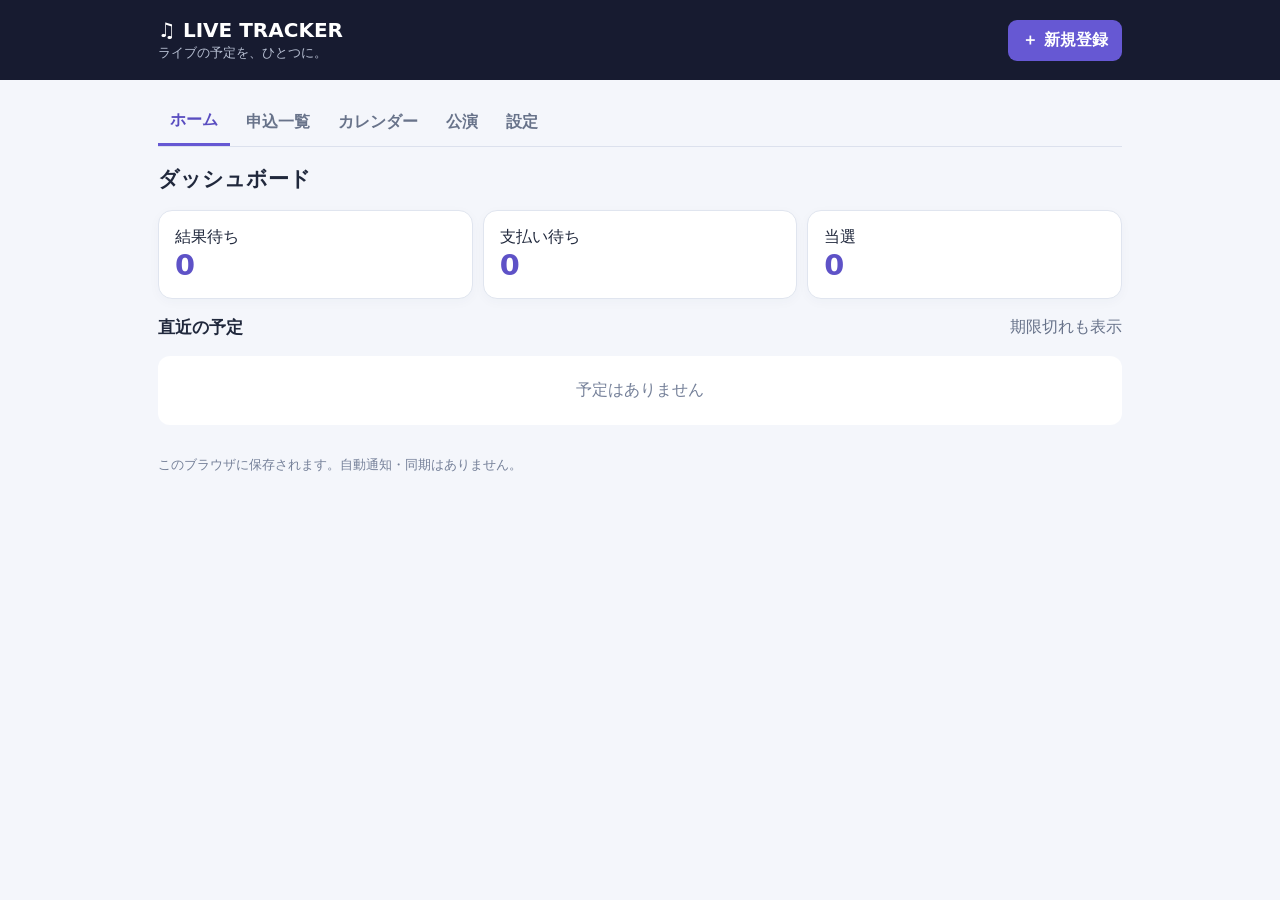
<file: index.html>
<!doctype html>
<html lang="ja"><head><meta charset="utf-8"><meta name="viewport" content="width=device-width,initial-scale=1"><meta name="theme-color" content="#171b30"><title>LIVE TRACKER</title><link rel="stylesheet" href="style.css"><script defer src="public-import.js"></script><script defer src="script.js"></script><script defer src="public-import-ui.js"></script></head>
<body><header><div class="wrap head"><div><h1>♫ LIVE TRACKER</h1><small>ライブの予定を、ひとつに。</small></div><button id="new">＋ 新規登録</button></div></header><main class="wrap"><nav aria-label="メインメニュー"><button data-tab="dashboard">ホーム</button><button data-tab="applications">申込一覧</button><button data-tab="calendar">カレンダー</button><button data-tab="events">公演</button><button data-tab="settings">設定</button></nav><section id="dashboard" class="page"><h2>ダッシュボード</h2><div id="stats" class="stats"></div><div class="line"><h3>直近の予定</h3><span class="muted">期限切れも表示</span></div><div id="upcoming"></div></section><section id="applications" class="page hidden"><h2>チケット申込一覧</h2><div id="appList"></div></section><section id="calendar" class="page hidden"><div class="line"><button id="prev" class="secondary">‹ 前月</button><h2 id="month"></h2><button id="next" class="secondary">翌月 ›</button></div><div id="calendarGrid" class="calendar"></div><h3 id="selectedDate">日付を選択してください</h3><div id="dayEvents"></div></section><section id="events" class="page hidden"><div class="line"><h2>公演一覧</h2><button id="new2">＋ 公演</button></div><div id="eventList"></div></section><section id="detail" class="page hidden"><button id="back" class="secondary">‹ 公演一覧へ</button><div id="eventDetail"></div></section><section id="settings" class="page hidden"><h2>設定・バックアップ</h2><div class="card"><h3>データのバックアップ</h3><p>データはこのブラウザ内に保存されます。端末の変更やブラウザのデータ消去に備え、定期的に書き出してください。</p><div class="buttons"><button id="export">JSONを書き出す</button><label class="button secondary">JSONを読み込む<input id="import" type="file" accept="application/json,.json" hidden></label></div><p class="hint">読み込みは現在のデータを置き換えます。先にバックアップしてください。</p></div><div class="card"><h3>公式情報について</h3><p>新規登録時に公演テキストを端末内で解析できます。Ticketmasterの公演情報検索も利用できます。取得元はアーティスト公式サイトではありません。出典を確認し、必要に応じて手入力してください。</p><p>申込・当落・支払い情報はこのブラウザ内に保存され、検索時に送信しません。検索するアーティスト名はTicketmasterに送信されます。</p><p>保存データとJSONバックアップは暗号化されません。端末を共有する場合は他の利用者に見られる可能性があります。自動通知・端末間同期はありません。</p></div></section></main>
<dialog id="wizard"><form id="wizardForm" novalidate><div class="line"><h2 id="wizardTitle">新規登録</h2><button type="button" data-close class="secondary" aria-label="閉じる">×</button></div><p id="progress" class="hint"></p><div class="step" data-step="0"><h3>1. 公演情報</h3><label>アーティスト名 *<input name="artist" required maxlength="120"></label><div id="searchArea"><details id="publicImport"><summary>公式ページ・公演テキストから候補を作る</summary><div id="officialLinks"></div><p class="hint">出典の利用条件を確認のうえ、利用できる日程テキストを貼り付けてください。ブラウザ内で解析し、外部に送信しません。公式サイトへの自動アクセスは行いません。</p><label>取り込む公演名<input id="publicTitle" maxlength="180" placeholder="公式に記載された公演名"></label><label>出典URL<input id="publicUrl" type="url" placeholder="https://..."></label><label>日程のテキスト<textarea id="publicText" rows="8" maxlength="50000" placeholder="＜2027年公演日程＞&#10;6月27日（日）千葉・会場名&#10;開場16:00 / 開演17:00"></textarea></label><button type="button" id="parsePublic" class="secondary">テキストから候補を抽出</button><div id="publicCandidates" aria-live="polite"></div></details><button type="button" id="searchEvents" class="secondary">公演候補を検索</button><p class="hint">Ticketmasterに掲載された公演を検索します。検索語は外部に送信されます。国内公演を含め、掲載されない公演もあります。</p><div id="searchResults" aria-live="polite"></div></div><label>公演名 *<input name="title" required maxlength="180"></label><label>会場<input name="venue" maxlength="180"></label><label>開催日・開演時間<input type="datetime-local" name="date"></label><label>開催日（開演時間が不明な場合）<input type="date" name="dateOnly"></label><label>公演地のタイムゾーン（例：Asia/Tokyo）<input name="timezone" maxlength="120" placeholder="Asia/Tokyo"></label><label>公演情報の出典URL<input type="url" name="url" placeholder="https://..."></label></div><div class="step hidden" data-step="1"><h3>2. チケット申込情報</h3><label class="check"><input type="checkbox" name="addApplication" checked> 申込情報も登録する</label><div id="applicationFields"><label>申込区分<select name="type"><option>FC先行</option><option>オフィシャル先行</option><option>プレイガイド先行</option><option>一般発売</option><option>その他</option></select></label><label>受付サービス<input name="service" maxlength="120"></label><label>受付開始<input type="datetime-local" name="applyStart"></label><label>受付締切<input type="datetime-local" name="applyDeadline"></label><label>当落発表<input type="datetime-local" name="resultDate"></label><label>申込状況<select name="applicationStatus"><option value="planned">申込予定</option><option value="applied">申込済み</option><option value="cancelled">申込取消</option></select></label></div></div><div class="step hidden" data-step="2"><h3>3. 当落・支払い情報</h3><label>当落結果<select name="result"><option value="pending">結果待ち</option><option value="won">当選</option><option value="lost">落選</option><option value="waitlist">繰り上げ待ち</option></select></label><label>入金期限<input type="datetime-local" name="paymentDue"></label><label>実際の支払日<input type="date" name="paidDate"></label><label>カード引き落とし日<input type="date" name="withdrawalDate"></label><label>支払い金額（合計・円）<input type="number" name="amount" min="0" step="1"></label><label>枚数<input type="number" name="quantity" min="1" step="1"></label><label>支払い状況<select name="paymentStatus"><option value="unpaid">未払い</option><option value="paid">支払済み</option><option value="scheduled">引き落とし予定</option><option value="none">支払い不要</option></select></label><label>メモ<textarea name="notes" rows="3" maxlength="1000"></textarea></label></div><p id="formError" class="error" role="alert"></p><div class="actions"><button type="button" id="previous" class="secondary">戻る</button><button type="button" id="forward">次へ</button><button type="submit" id="submit">保存</button></div></form></dialog><footer class="wrap">このブラウザに保存されます。自動通知・同期はありません。</footer></body></html>
</file>
<file: style.css>
:root{font-family:system-ui,-apple-system,sans-serif;color:#20283c;background:#f4f6fb;font-size:16px}*{box-sizing:border-box}body{margin:0}header{background:#171b30;color:white;padding:18px 0}.wrap{max-width:1000px;margin:auto;padding:0 18px}.head,.line,.eventtop{display:flex;align-items:center;justify-content:space-between;gap:12px}h1{font-size:1.25rem;margin:0}h2{font-size:1.3rem}h3{font-size:1.05rem}small,.muted,.hint{color:#68738a}header small{color:#b7bfd2}button,.button{border:0;border-radius:9px;background:#6658d3;color:white;padding:10px 14px;font:inherit;font-weight:600;cursor:pointer;display:inline-block;text-align:center}button:hover,.button:hover{filter:brightness(.94)}button:focus-visible,input:focus-visible,select:focus-visible,textarea:focus-visible{outline:3px solid #a39aef;outline-offset:2px}.secondary{background:#e9edf5;color:#34415c}.danger{background:#fff0f1;color:#a42c40}nav{display:flex;overflow:auto;gap:4px;margin:18px 0;border-bottom:1px solid #dce1ed}nav button{background:transparent;color:#68738a;border-radius:0;white-space:nowrap;padding:12px}nav button.active{color:#594dc0;border-bottom:3px solid #6658d3}.hidden{display:none!important}.stats{display:grid;grid-template-columns:repeat(3,1fr);gap:10px}.card{background:white;border:1px solid #e0e5ef;border-radius:14px;padding:16px;margin:10px 0;box-shadow:0 3px 12px #25335408}.stat{margin:0}.stat span,.stat strong{display:block}.stat strong{font-size:1.8rem;color:#5e52c7}.empty{padding:24px;text-align:center;color:#758099;background:white;border-radius:12px}.buttons,.actions{display:flex;gap:8px;flex-wrap:wrap}.buttons button{font-size:.88rem}.item{border-top:1px solid #e8ebf2;margin-top:14px;padding-top:14px}.pill{display:inline-block;background:#eef0f7;border-radius:20px;padding:4px 9px;margin:5px 5px 0 0;font-size:.8rem}.won{background:#e3f7ed;color:#137749}.lost{background:#f5e8ed;color:#a13e5d}.pending{background:#fff4d9;color:#805f00}a{color:#594dc0;overflow-wrap:anywhere}dialog{border:0;border-radius:16px;width:min(94vw,560px);max-height:90vh;padding:22px;box-shadow:0 15px 60px #0004}dialog::backdrop{background:#11182799}label{display:block;font-weight:600;margin:14px 0}input,select,textarea{display:block;width:100%;padding:11px;margin-top:6px;border:1px solid #cbd2df;border-radius:8px;font:inherit;background:white;color:#20283c}.check input{display:inline;width:auto}.actions{justify-content:flex-end;margin-top:20px}.error{color:#b32942}.calendar{display:grid;grid-template-columns:repeat(7,1fr);gap:4px}.weekday{text-align:center;font-size:.8rem;color:#6b758b;padding:8px 0}.day{min-height:66px;background:white;color:#263249;text-align:left;padding:7px;border:1px solid #e1e5ef}.day.selected{border:2px solid #6658d3}.day.today{color:#6658d3}.day small{display:block;color:#6658d3;font-size:.7rem}.day.blank{background:transparent;border:0}footer{padding-top:32px!important;padding-bottom:30px!important;color:#758099;font-size:.8rem}@media(max-width:560px){.wrap{padding:0 12px}.head button{font-size:.85rem}.eventtop{align-items:flex-start;flex-direction:column}.day{min-height:52px;padding:4px}.day small{font-size:.62rem}.stat{padding:12px 8px}.stat span{font-size:.75rem}.stats{gap:6px}dialog{padding:16px}}
.candidate{border:1px solid #dfe4ef;border-radius:10px;padding:12px;margin:8px 0}.candidate a{display:inline-block;margin:0 10px 8px 0}.candidate button{font-size:.85rem}button:disabled{opacity:.6;cursor:wait}
#publicImport{padding:12px;margin:12px 0;border:1px solid #d6dced;border-radius:10px;background:#f7f8fd}summary{cursor:pointer;font-weight:600;color:#594dc0}#publicImport button{margin:4px 0}
</file>
